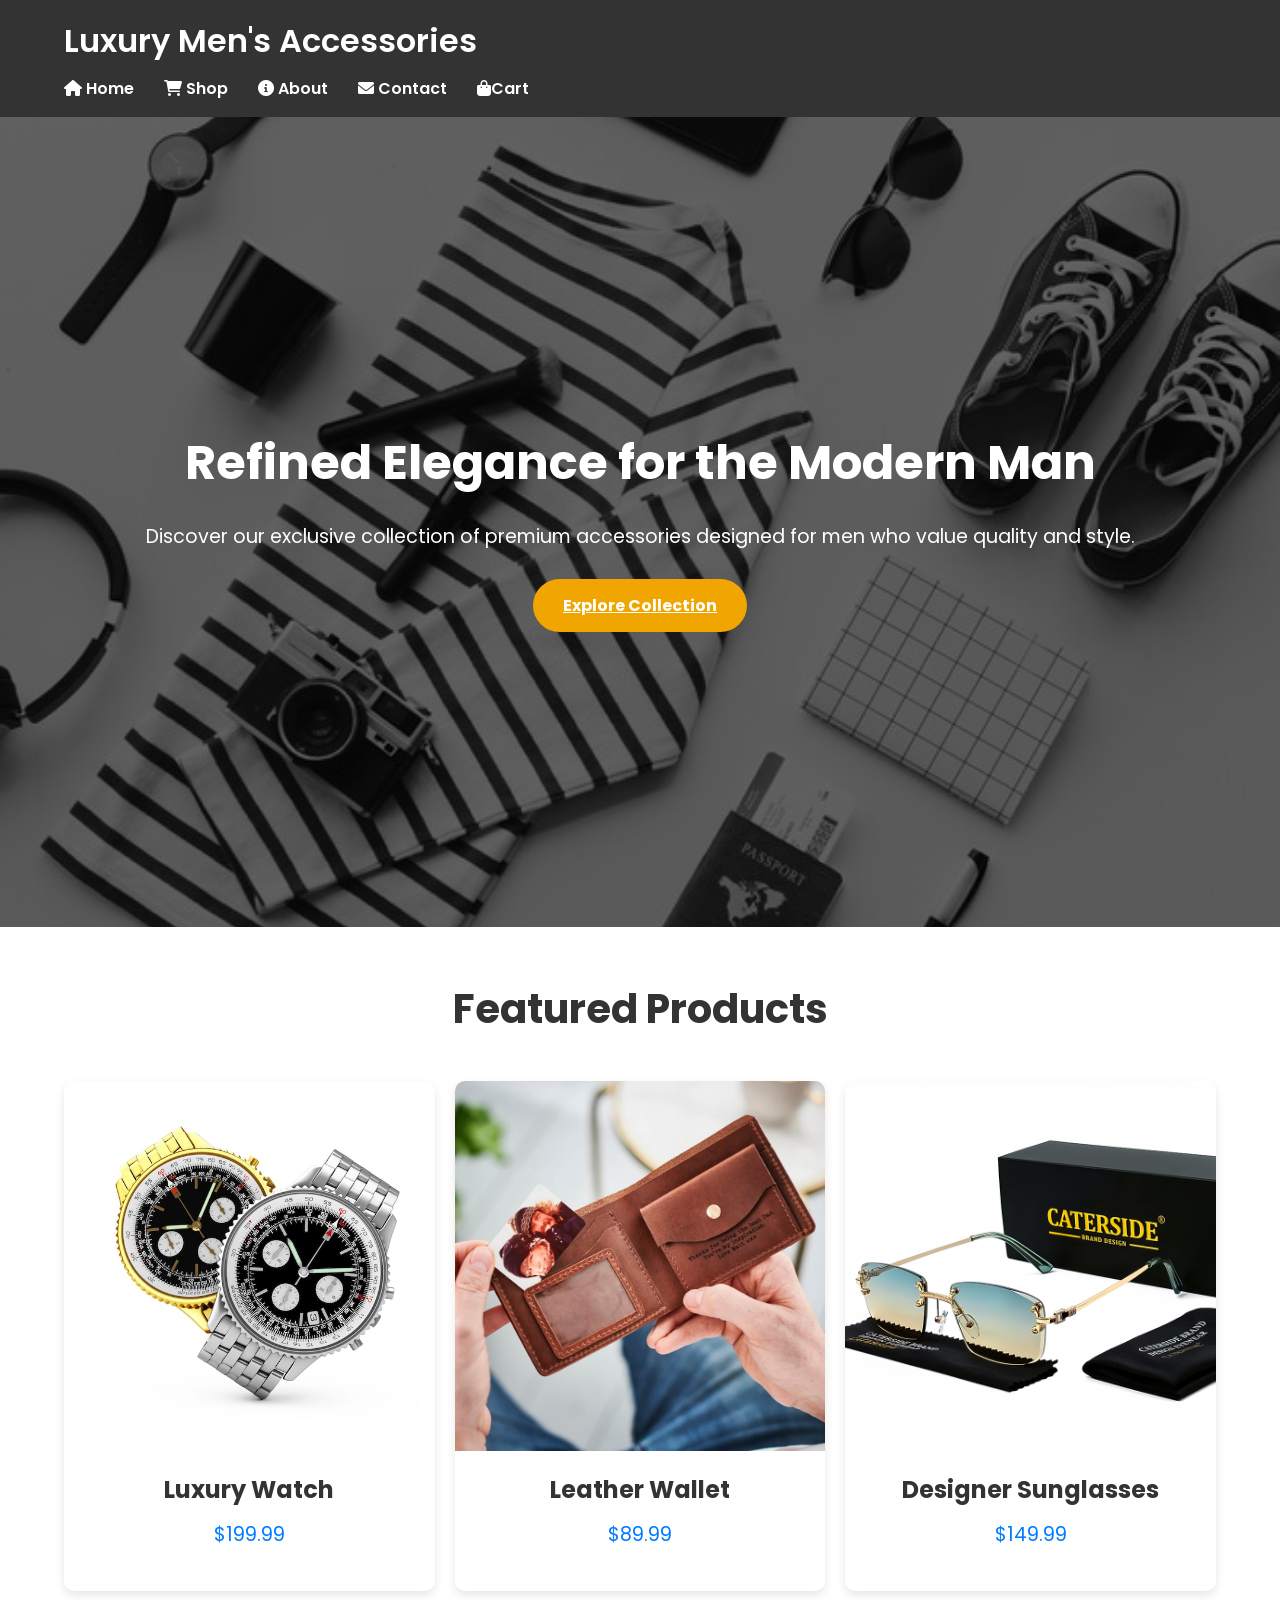
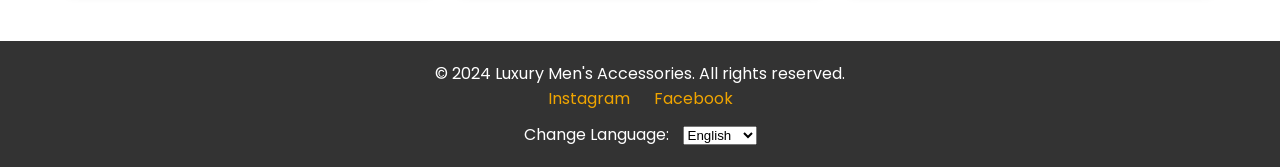
<file: index.html>
<!DOCTYPE html>
<html lang="en">
<head>
    <meta charset="UTF-8">
    <meta name="viewport" content="width=device-width, initial-scale=1.0">
    <title>Luxury Men's Accessories</title>
    <link rel="stylesheet" href="styles.css">
    <link href="https://fonts.googleapis.com/css2?family=Poppins:wght@400;600&display=swap" rel="stylesheet">
</head>
<link rel="stylesheet" href="https://cdnjs.cloudflare.com/ajax/libs/font-awesome/6.0.0-beta3/css/all.min.css">
<body>

    <!-- Header Section -->
    <header>
        <div class="container">
            <div class="logo">
                <h1>Luxury Men's Accessories</h1>
            </div>
            <nav>
                <ul><li><a href="home.html"><i class="fas fa-home"></i> Home</a></li>
                <li><a href="Shop.html"><i class="fas fa-shopping-cart"></i> Shop</a></li>
                <li><a href="About.html"><i class="fas fa-info-circle"></i> About</a></li>
                <li><a href="Contact.html"><i class="fas fa-envelope"></i> Contact</a></li>
                <li><a href="Cart.html"><i class="fas fa-shopping-bag"></i>Cart</a></li>
                </ul>
            </nav>
        </div>
    </header>

    <!-- Hero Section -->
    <section class="hero">
        <div class="overlay"></div>
        <div class="container hero-content">
            <h2>Refined Elegance for the Modern Man</h2>
            <p>Discover our exclusive collection of premium accessories designed for men who value quality and style.</p>
            <a href="Shop.html" class="cta-button">Explore Collection</a>
        </div>
    </section>

    <!-- Products Section -->
    <section class="products">
        <div class="container">
            <h2>Featured Products</h2>
            <div class="product-grid">
                <div class="product">
                    <img src="luxury-classic-analog-men-s-wrist-golden-silver-watches-white-background-3d-rendering_476612-5729.jpg" alt="Luxury Watch">
                    <div class="product-info">
                        <h3>Luxury Watch</h3>
                        <p>$199.99</p>
                    </div>
                </div>
                <div class="product">
                    <img src="photo-insert-leather-coin-wallet-tan-card-out_900x.jpg" alt="Leather Wallet">
                    <div class="product-info">
                        <h3>Leather Wallet</h3>
                        <p>$89.99</p>
                    </div>
                </div>
                <div class="product">
                    <img src="CATERSIDE-Punk-Rectangle-Sunglasses-Men-Women-Luxury-Designer-Rimless-Gradient-Lens-Metal-Sun-Glasses-For-Men.jpg" alt="Designer Sunglasses">
                    <div class="product-info">
                        <h3>Designer Sunglasses</h3>
                        <p>$149.99</p>
                    </div>
                </div>
            </div>
        </div>
    </section>

    <!-- Footer Section -->
    <footer>
        <div class="container">
            <p>&copy; 2024 Luxury Men's Accessories. All rights reserved.</p>
            <div class="social"><a href="https://www.instagram.com/accessories_25_8/" target="_blank">Instagram</a>
            <a href="https://www.facebook.com/votre_nom_utilisateur" target="_blank">Facebook</a>

        </div>
        <div class="language-selection">
            <label for="language-selector">Change Language:</label>
            <select id="language-selector" onchange="changeLanguage()">
                <option value="en">English</option>
                <option value="fr">Français</option>
                <option value="Tn">Tounsi</option>
                <!-- Add more languages as needed -->
            </select>
        </div>
        </div>
    </footer>
<script>
        function changeLanguage() {
            const languageSelector = document.getElementById('language-selector');
            const selectedLanguage = languageSelector.value;

            // Redirect to the corresponding language page
            if (selectedLanguage === 'fr') {
                window.location.href = 'fr/home.html'; // Example for French home page
            } else if (selectedLanguage === 'Tn') {
                window.location.href = 'Tn-index.html'; // Example for tunisian home page
            } else {
                window.location.href = 'index.html'; // Default to English
            }
        }
    </script>
</body>
</html>
</file>
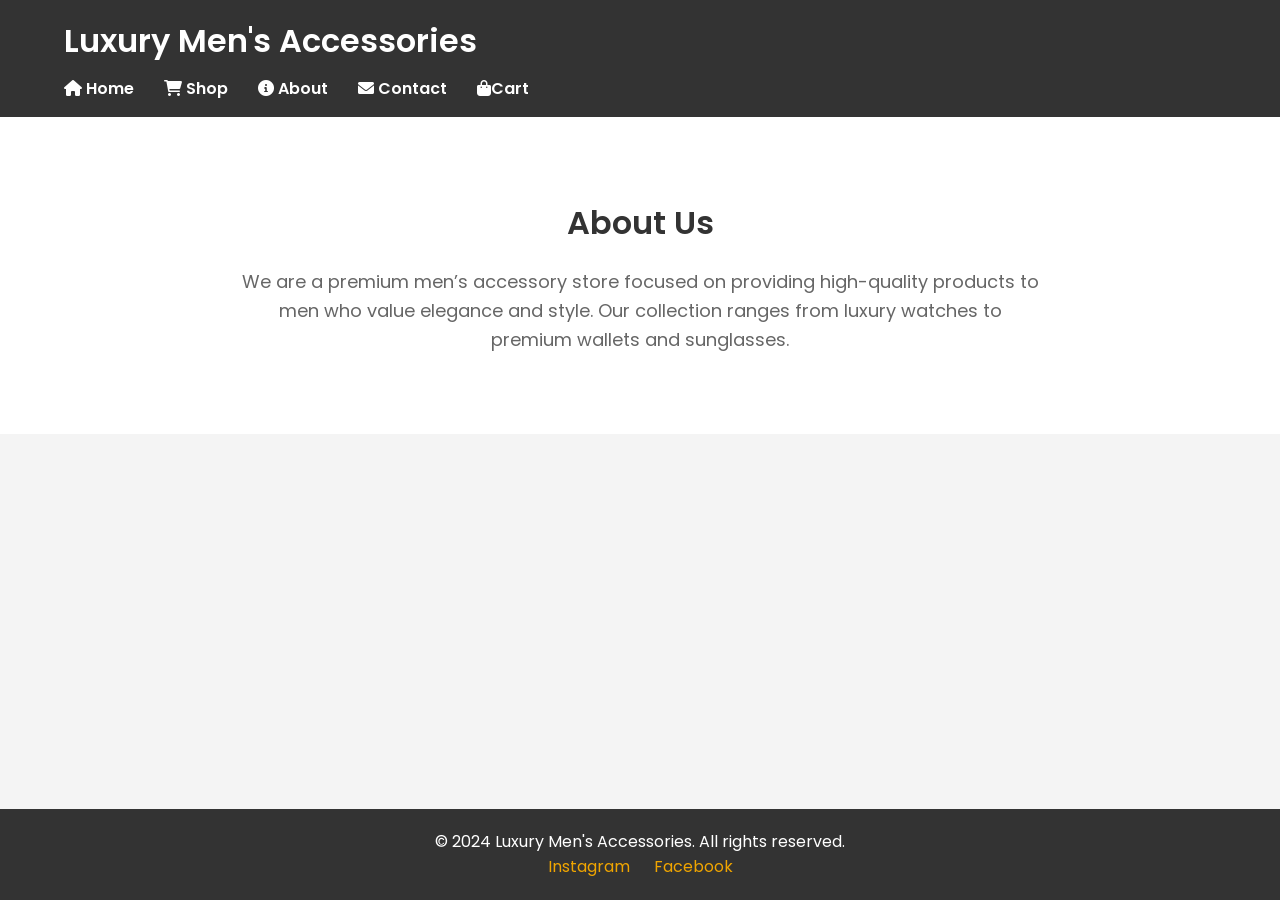
<file: About.html>
<!DOCTYPE html>
<html lang="en">
<head>
    <meta charset="UTF-8">
    <meta name="viewport" content="width=device-width, initial-scale=1.0">
    <title>Luxury Men's Accessories - About</title>
    <link rel="stylesheet" href="styles.css">
    <link href="https://fonts.googleapis.com/css2?family=Poppins:wght@400;600&display=swap" rel="stylesheet">
    <link rel="stylesheet" href="https://cdnjs.cloudflare.com/ajax/libs/font-awesome/6.0.0-beta3/css/all.min.css">

    <style>
        /* Flexbox layout for body to keep footer at the bottom */
        html, body {
            height: 100%;
            margin: 0;
            display: flex;
            flex-direction: column;
        }

        .main-content {
            flex: 1;
        }

        /* Footer styling to ensure it stays at the bottom */
        footer {
            background-color: #333;
            color: white;
            text-align: center;
            padding: 20px 0;
            margin-top: auto; /* Pushes footer to bottom */
        }
    </style>
</head>
<body>

    <!-- Main content wrapper -->
    <div class="main-content">
        <!-- Header Section -->
        <header>
            <div class="container">
                <div class="logo">
                    <h1>Luxury Men's Accessories</h1>
                </div>
                <nav>
                    <ul>
                        <li><a href="index.html"><i class="fas fa-home"></i> Home</a></li>
                        <li><a href="shop.html"><i class="fas fa-shopping-cart"></i> Shop</a></li>
                        <li><a href="about.html"><i class="fas fa-info-circle"></i> About</a></li>
                        <li><a href="contact.html"><i class="fas fa-envelope"></i> Contact</a></li>
                        <li><a href="Cart.html"><i class="fas fa-shopping-bag"></i>Cart</a></li>
                    </ul>
                </nav>
            </div>
        </header>

        <!-- About Section -->
        <section class="about">
            <div class="container">
                <h2>About Us</h2>
                <p>We are a premium men’s accessory store focused on providing high-quality products to men who value elegance and style. Our collection ranges from luxury watches to premium wallets and sunglasses.</p>
            </div>
        </section>
    </div>

    <!-- Footer Section -->
    <footer>
        <div class="container">
            <p>&copy; 2024 Luxury Men's Accessories. All rights reserved.</p>
            <div class="social">
                <a href="https://www.instagram.com/accessories_25_8/" target="_blank">Instagram</a>
                <a href="https://www.facebook.com/votre_nom_utilisateur" target="_blank">Facebook</a>
            </div>
        </div>
    </footer>

</body>
</html>
</file>
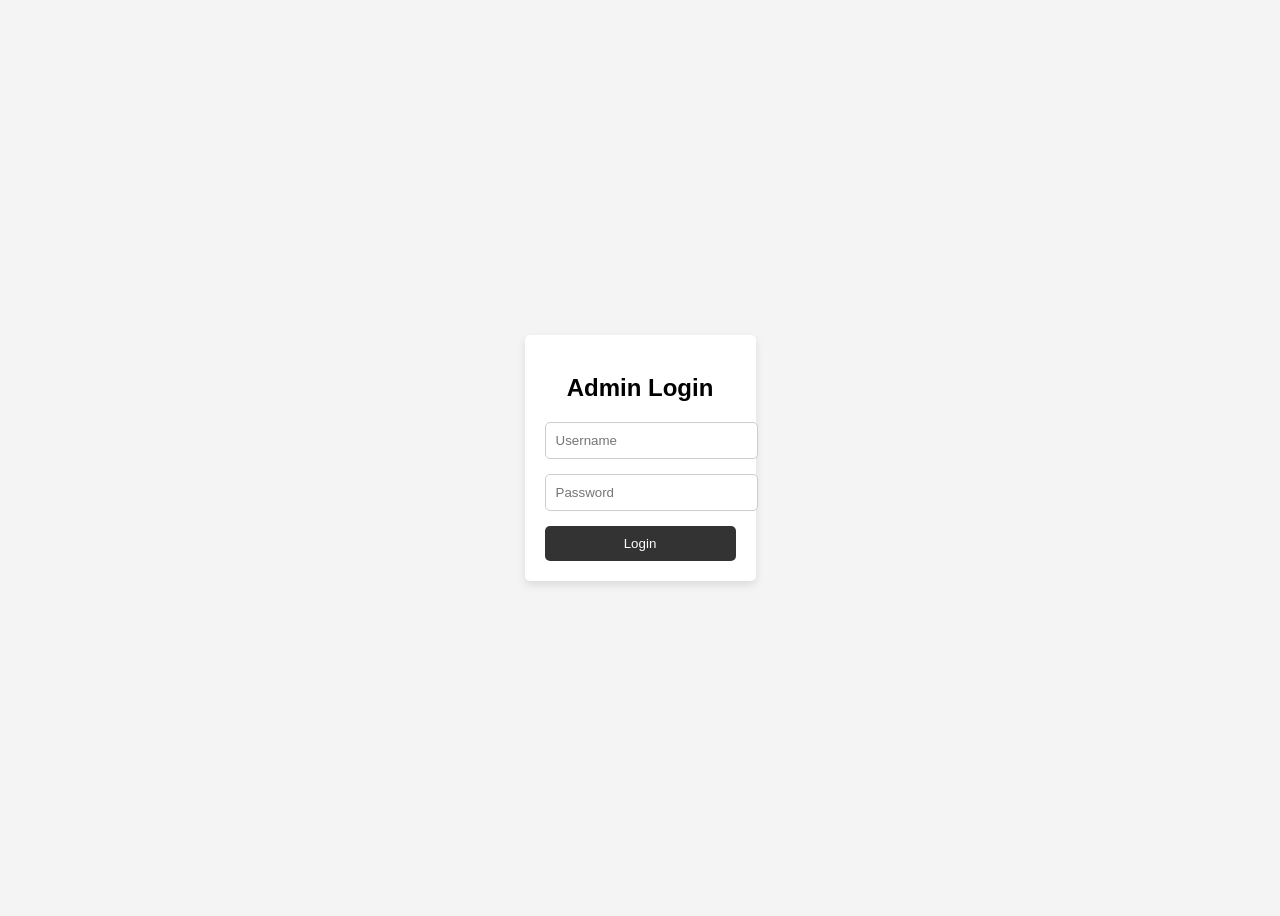
<file: Admin-login.html>
<!DOCTYPE html>
<html lang="en">
<head>
    <meta charset="UTF-8">
    <meta name="viewport" content="width=device-width, initial-scale=1.0">
    <title>Admin Login</title>
    <style>
        body {
            font-family: Arial, sans-serif;
            background-color: #f4f4f4;
            display: flex;
            justify-content: center;
            align-items: center;
            height: 100vh;
        }
        .login-form {
            background-color: #fff;
            padding: 20px;
            border-radius: 5px;
            box-shadow: 0 4px 8px rgba(0,0,0,0.1);
        }
        .login-form h2 {
            margin-bottom: 20px;
            text-align: center;
        }
        .login-form input {
            display: block;
            width: 100%;
            padding: 10px;
            margin-bottom: 15px;
            border: 1px solid #ccc;
            border-radius: 5px;
        }
        .login-form button {
            width: 100%;
            padding: 10px;
            background-color: #333;
            color: #fff;
            border: none;
            border-radius: 5px;
            cursor: pointer;
        }
        .login-form button:hover {
            background-color: #f0a500;
        }
    </style>
</head>
<body>

<div class="login-form">
    <h2>Admin Login</h2>
    <input type="text" id="username" placeholder="Username">
    <input type="password" id="password" placeholder="Password">
    <button onclick="login()">Login</button>
    <p id="error-message" style="color: red; display: none;">Invalid credentials</p>
</div>

<script>
    // Hardcoded admin credentials (for simplicity)
    const adminCredentials = {
        username: 'admin',
        password: 'admin123'
    };

    // Admin Login Function
    function login() {
        const username = document.getElementById('username').value;
        const password = document.getElementById('password').value;
        
        if (username === adminCredentials.username && password === adminCredentials.password) {
            // Save login status in localStorage and redirect to admin page
            localStorage.setItem('isAdmin', 'true');
            window.location.href = 'product-manager.html';
        } else {
            document.getElementById('error-message').style.display = 'block';
        }
    }
</script>

</body>
</html>
</file>
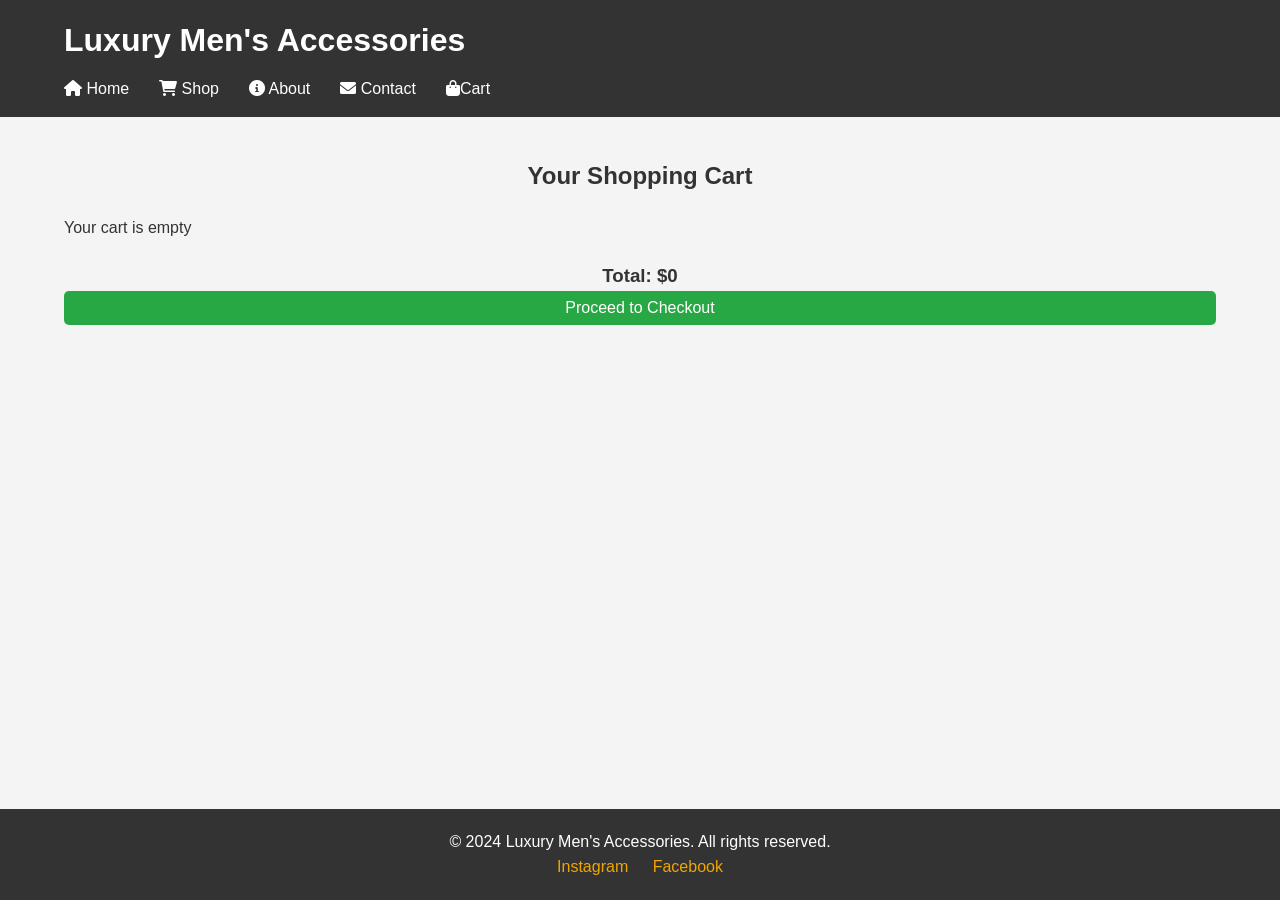
<file: Cart.html>
<!DOCTYPE html>
<html lang="en">
<head>
    <meta charset="UTF-8">
    <meta name="viewport" content="width=device-width, initial-scale=1.0">
    <title>Luxury Men's Accessories - Cart</title>
    <link rel="stylesheet" href="styles.css">
    <link rel="stylesheet" href="https://cdnjs.cloudflare.com/ajax/libs/font-awesome/6.0.0-beta3/css/all.min.css">
    
    <style>
        /* Flexbox layout for body to keep footer at the bottom */
        html, body {
            height: 100%;
            margin: 0;
            display: flex;
            flex-direction: column;
        }

        .main-content {
            flex: 1;
        }

        /* Footer styling to ensure it stays at the bottom */
        footer {
            background-color: #333;
            color: white;
            text-align: center;
            padding: 20px 0;
            margin-top: auto; /* Pushes footer to bottom */
        }
    </style>
</head>
<body>

    <!-- Main content wrapper -->
    <div class="main-content">
        <!-- Header Section -->
        <header>
            <div class="container">
                <div class="logo">
                    <h1>Luxury Men's Accessories</h1>
                </div>
                <nav>
                    <ul>
                        <li><a href="index.html"><i class="fas fa-home"></i> Home</a></li>
                        <li><a href="shop.html"><i class="fas fa-shopping-cart"></i> Shop</a></li>
                        <li><a href="about.html"><i class="fas fa-info-circle"></i> About</a></li>
                        <li><a href="contact.html"><i class="fas fa-envelope"></i> Contact</a></li>
                        <li><a href="cart.html"><i class="fas fa-shopping-bag"></i>Cart</a></li>
                    </ul>
                </nav>
            </div>
        </header>

        <!-- Cart Section -->
        <section class="cart">
            <div class="container">
                <h2>Your Shopping Cart</h2>
                <div class="cart-items">
                    <!-- Cart items will be dynamically added here -->
                </div>
                <div class="cart-total">
                    <h3>Total: $0</h3>
                    <button class="btn checkout-btn" onclick="proceedToCheckout()">Proceed to Checkout</button>
                </div>
            </div>
        </section>
    </div>

    <!-- Footer Section -->
    <footer>
        <div class="container">
            <p>&copy; 2024 Luxury Men's Accessories. All rights reserved.</p>
            <div class="social">
                <a href="https://www.instagram.com/accessories_25_8/">Instagram</a>
                <a href="#">Facebook</a>
            </div>
        </div>
    </footer>

    <!-- Script to dynamically load cart items from localStorage -->
    <script>
        document.addEventListener('DOMContentLoaded', function() {
            function renderCart() {
                const cartItemsContainer = document.querySelector('.cart-items');
                const cart = JSON.parse(localStorage.getItem('cart')) || [];

                cartItemsContainer.innerHTML = '';

                if (cart.length === 0) {
                    cartItemsContainer.innerHTML = '<p>Your cart is empty</p>';
                    document.querySelector('.cart-total h3').innerText = 'Total: $0';
                    return;
                }

                let totalPrice = 0;
                cart.forEach((item, index) => {
                    const itemTotal = item.price * item.quantity;
                    totalPrice += itemTotal;

                    const cartItem = document.createElement('div');
                    cartItem.classList.add('cart-item');
                    cartItem.innerHTML = `
                        <img src="${item.image}" alt="${item.name}">
                        <div class="item-info">
                            <h3>${item.name}</h3>
                            <p>Price: $${item.price.toFixed(2)}</p>
                            <label for="quantity-${index}">Quantity:</label>
                            <input type="number" id="quantity-${index}" value="${item.quantity}" min="1" onchange="updateQuantity(${index}, this.value)">
                            <button class="btn remove-btn" onclick="removeFromCart(${index})">Remove</button>
                        </div>
                    `;
                    cartItemsContainer.appendChild(cartItem);
                });

                document.querySelector('.cart-total h3').innerText = `Total: $${totalPrice.toFixed(2)}`;
            }

            window.updateQuantity = function(index, quantity) {
                const cart = JSON.parse(localStorage.getItem('cart')) || [];
                if (quantity <= 0) {
                    cart.splice(index, 1); // Remove item if quantity is zero
                } else {
                    cart[index].quantity = parseInt(quantity); // Update quantity
                }
                localStorage.setItem('cart', JSON.stringify(cart));
                renderCart();
            };

            window.removeFromCart = function(index) {
                const cart = JSON.parse(localStorage.getItem('cart')) || [];
                cart.splice(index, 1); // Remove the item
                localStorage.setItem('cart', JSON.stringify(cart));
                renderCart();
            };

            // Proceed to Checkout
            window.proceedToCheckout = function() {
                // Save the current cart to localStorage under a different key for checkout
                const cart = JSON.parse(localStorage.getItem('cart')) || [];
                localStorage.setItem('checkoutCart', JSON.stringify(cart));
                
                // Clear the cart display
                localStorage.removeItem('cart'); // Remove the cart from localStorage
                renderCart(); // Update display

                // Redirect to the checkout page
                window.location.href = 'chekout.html';
            };

            // Initial render
            renderCart();
        });
    </script>

</body>
</html>
</file>
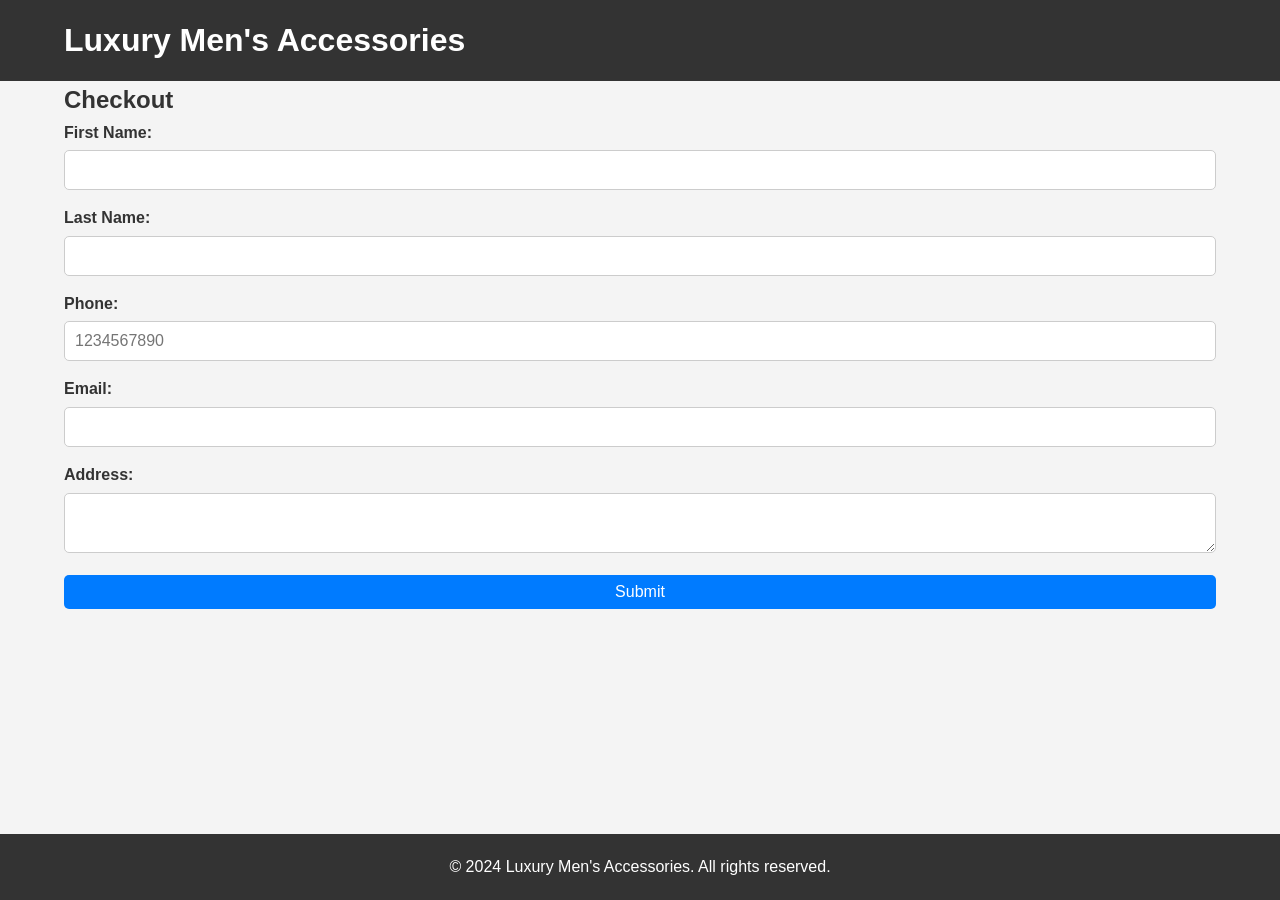
<file: chekout.html>
<!DOCTYPE html>
<html lang="en">
<head>
    <meta charset="UTF-8">
    <meta name="viewport" content="width=device-width, initial-scale=1.0">
    <title>Checkout - Luxury Men's Accessories</title>
    <link rel="stylesheet" href="styles.css">

    <style>
        /* Flexbox layout for body to keep footer at the bottom */
        html, body {
            height: 100%;
            margin: 0;
            display: flex;
            flex-direction: column;
        }

        .main-content {
            flex: 1;
        }

        /* Footer styling to ensure it stays at the bottom */
        footer {
            background-color: #333;
            color: white;
            text-align: center;
            padding: 20px 0;
            margin-top: auto; /* Pushes footer to bottom */
        }
    </style>
</head>
<body>

    <!-- Main content wrapper -->
    <div class="main-content">
        <!-- Header Section -->
        <header>
            <div class="container">
                <div class="logo">
                    <h1>Luxury Men's Accessories</h1>
                </div>
            </div>
        </header>

        <!-- Checkout Section -->
        <section class="checkout">
            <div class="container">
                <h2>Checkout</h2>
                <form id="checkout-form">
                    <div class="form-group">
                        <label for="first-name">First Name:</label>
                        <input type="text" id="first-name" name="first-name" required>
                    </div>
                    <div class="form-group">
                        <label for="last-name">Last Name:</label>
                        <input type="text" id="last-name" name="last-name" required>
                    </div>
                    <div class="form-group">
                        <label for="phone">Phone:</label>
                        <input type="tel" id="phone" name="phone" pattern="[0-9]{10}" required title="Please enter a 10-digit phone number" placeholder="1234567890">
                    </div>
                    <div class="form-group">
                        <label for="email">Email:</label>
                        <input type="email" id="email" name="email" required>
                    </div>
                    <div class="form-group">
                        <label for="address">Address:</label>
                        <textarea id="address" name="address" required></textarea>
                    </div>

                    <button type="submit" class="btn">Submit</button>
                </form>
            </div>
        </section>
    </div>

    <!-- Footer Section -->
    <footer>
        <div class="container">
            <p>&copy; 2024 Luxury Men's Accessories. All rights reserved.</p>
        </div>
    </footer>

    <script>
        document.addEventListener('DOMContentLoaded', function() {
            const checkoutForm = document.getElementById('checkout-form');
            
            checkoutForm.addEventListener('submit', function(event) {
                event.preventDefault(); // Prevent form from submitting the traditional way

                // Collect user input from the form
                const checkoutDetails = {
                    firstName: document.getElementById('first-name').value,
                    lastName: document.getElementById('last-name').value,
                    phone: document.getElementById('phone').value,
                    email: document.getElementById('email').value,
                    address: document.getElementById('address').value,
                };

                // Save user details to localStorage
                localStorage.setItem('checkoutDetails', JSON.stringify(checkoutDetails));

                // Redirect to the confirmation page
                window.location.href = 'confirmation.html';
            });
        });
    </script>

</body>
</html>
</file>
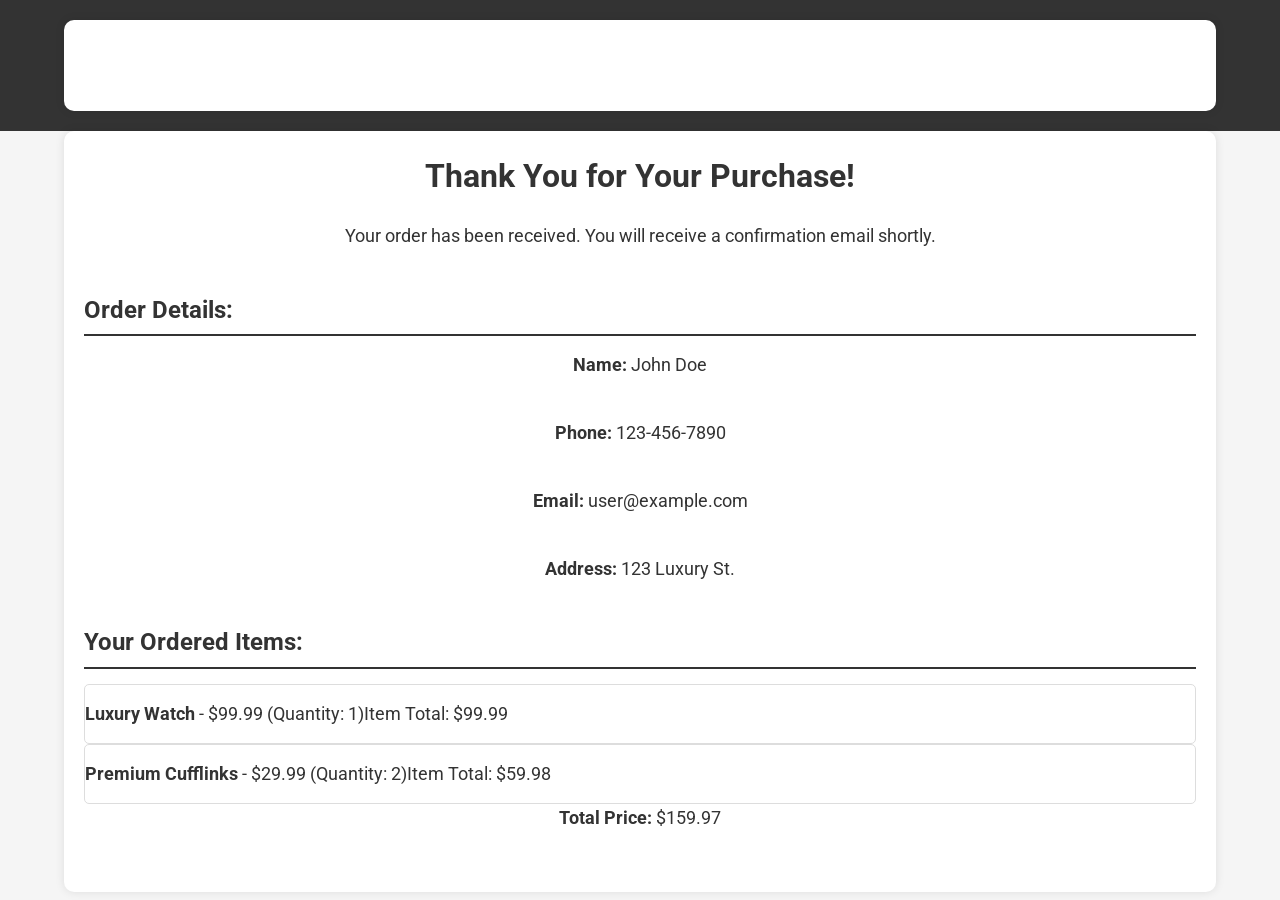
<file: Confirmation.html>
<!DOCTYPE html>
<html lang="en">
<head>
    <meta charset="UTF-8">
    <meta name="viewport" content="width=device-width, initial-scale=1.0">
    <title>Order Confirmation - Luxury Men's Accessories</title>
    <link rel="stylesheet" href="styles.css">
    <link href="https://fonts.googleapis.com/css2?family=Roboto:wght@400;500;700&display=swap" rel="stylesheet">
    <script src="https://smtpjs.com/v3/smtp.js"></script>
    <style>
        body {
            font-family: 'Roboto', sans-serif;
            margin: 0;
            padding: 0;
            background-color: #f5f5f5;
            color: #333;
        }
        header { background-color: #333; color: white; padding: 20px 0; text-align: center; }
        header .logo h1 { margin: 0; font-size: 2rem; letter-spacing: 2px; }
        .container { width: 90%; max-width: 1200px; margin: 0 auto; padding: 20px; background-color: white; box-shadow: 0 0 10px rgba(0, 0, 0, 0.1); border-radius: 10px; }
        .confirmation h2 { text-align: center; font-size: 2rem; margin-bottom: 20px; }
        .confirmation p { text-align: center; font-size: 1.1rem; margin-bottom: 40px; }
        .user-details, .cart-summary { margin-bottom: 30px; }
        .user-details h3, .cart-summary h3 { font-size: 1.5rem; margin-bottom: 15px; border-bottom: 2px solid #333; padding-bottom: 5px; }
        .cart-item { border-bottom: 1px solid #ddd; padding: 10px 0; }
        .cart-item p { margin: 5px 0; }
    </style>
</head>
<body>
    <header>
        <div class="container">
            <div class="logo">
                <h1>Luxury Men's Accessories</h1>
            </div>
        </div>
    </header>

    <section class="confirmation">
        <div class="container">
            <h2>Thank You for Your Purchase!</h2>
            <p>Your order has been received. You will receive a confirmation email shortly.</p>

            <div class="user-details">
                <h3>Order Details:</h3>
                <p id="user-info"></p>
            </div>

            <div class="cart-summary">
                <h3>Your Ordered Items:</h3>
                <div id="cart-items"></div>
            </div>
        </div>
    </section>

    <script>
        document.addEventListener('DOMContentLoaded', function() {
            // Retrieve user details from localStorage
            const checkoutDetails = JSON.parse(localStorage.getItem('checkoutDetails')) || {
                firstName: 'John', lastName: 'Doe', phone: '123-456-7890', email: 'user@example.com', address: '123 Luxury St.'
            };
            const cart = JSON.parse(localStorage.getItem('checkoutCart')) || [
                { name: 'Luxury Watch', price: 99.99, quantity: 1 },
                { name: 'Premium Cufflinks', price: 29.99, quantity: 2 }
            ];

            // Display user details
            const userInfo = `
                <p><strong>Name:</strong> ${checkoutDetails.firstName} ${checkoutDetails.lastName}</p>
                <p><strong>Phone:</strong> ${checkoutDetails.phone}</p>
                <p><strong>Email:</strong> ${checkoutDetails.email}</p>
                <p><strong>Address:</strong> ${checkoutDetails.address}</p>
            `;
            document.getElementById('user-info').innerHTML = userInfo;

            // Display cart items and calculate total
            const cartItemsContainer = document.getElementById('cart-items');
            let totalPrice = 0;
            let cartContent = '';
            cart.forEach(item => {
                const itemTotal = item.price * item.quantity;
                totalPrice += itemTotal;

                cartContent += `${item.name} - $${item.price.toFixed(2)} (Quantity: ${item.quantity})\nItem Total: $${itemTotal.toFixed(2)}\n\n`;

                const cartItem = document.createElement('div');
                cartItem.classList.add('cart-item');
                cartItem.innerHTML = `
                    <p><strong>${item.name}</strong> - $${item.price.toFixed(2)} (Quantity: ${item.quantity})</p>
                    <p>Item Total: $${itemTotal.toFixed(2)}</p>
                `;
                cartItemsContainer.appendChild(cartItem);
            });

            const totalElement = document.createElement('p');
            totalElement.innerHTML = `<strong>Total Price:</strong> $${totalPrice.toFixed(2)}`;
            cartItemsContainer.appendChild(totalElement);

            // Send email using SMTP.js
            const emailBody = `
                <h3>Order Details:</h3><pre>${userInfo}</pre>
                <h4>Ordered Items:</h4><pre>${cartContent}</pre>
                <h4>Total Price: $${totalPrice.toFixed(2)}</h4>
            `;
            Email.send({
                SecureToken: "0a695b67-7006-408f-99f6-bc31f680ecd7", // Use the token from SMTP.js
                To: checkoutDetails.email,          // Send to user's email
                From: "rayanhamza047@gmail.com",     // Your email address
                Subject: "Order Confirmation",
                Body: emailBody
            }).then(
                message => console.log("Email sent successfully: " + message)
            ).catch(
              error => console.error("Failed to send email: " + error)
            );
        });
    </script>
</body>
</html>
</file>
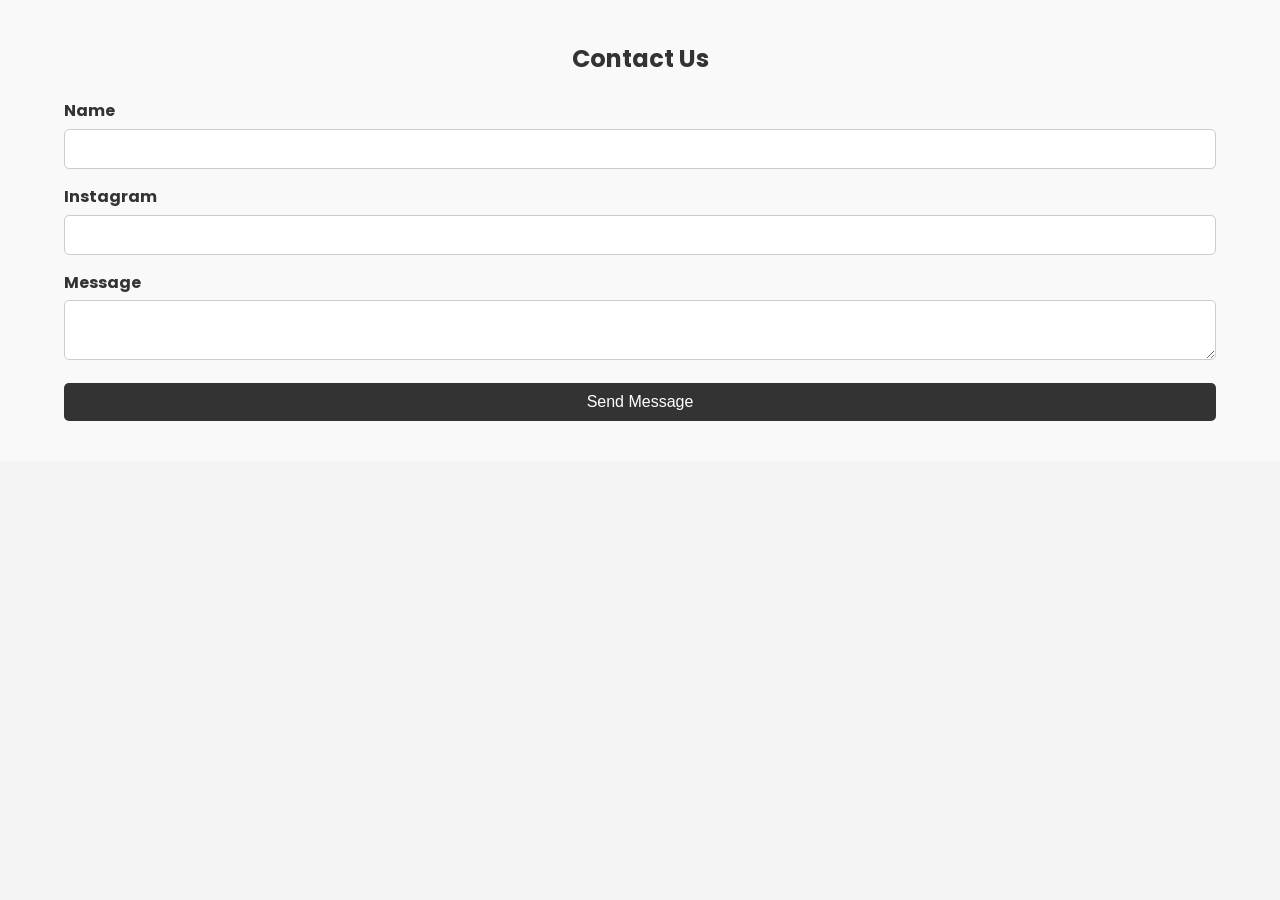
<file: Contact.html>
<!DOCTYPE html>
<html lang="en">
<head>
    <meta charset="UTF-8">
    <meta name="viewport" content="width=device-width, initial-scale=1.0">
    <title>Luxury Men's Accessories - Contact</title>
    <link rel="stylesheet" href="styles.css">
    <link href="https://fonts.googleapis.com/css2?family=Poppins:wght@400;600&display=swap" rel="stylesheet">
</head>
<body>

<div class="main-content">
    <!-- Contact Section -->
    <section class="contact">
        <div class="container">
            <h2>Contact Us</h2>
            <form onsubmit="saveMessage(event)">
                <div class="form-group">
                    <label for="name">Name</label>
                    <input type="text" id="name" name="name" required>
                </div>
                <div class="form-group">
                    <label for="instagram">Instagram</label>
                    <input type="text" id="instagram" name="instagram" required>
                </div>
                <div class="form-group">
                    <label for="message">Message</label>
                    <textarea id="message" name="message" required></textarea>
                </div>
                <button type="submit">Send Message</button>
            </form>
        </div>
    </section>
</div>

<script>
    function saveMessage(event) {
        event.preventDefault(); // Prevent page reload

        // Get form values
        const name = document.getElementById('name').value;
        const instagram = document.getElementById('instagram').value;
        const message = document.getElementById('message').value;

        // Retrieve existing messages from localStorage or initialize an empty array
        const messages = JSON.parse(localStorage.getItem('contactMessages')) || [];

        // Add new message to array
        messages.push({ name, instagram, message });

        // Save updated messages array to localStorage
        localStorage.setItem('contactMessages', JSON.stringify(messages));

        // Display success message or reset form as desired
        alert('Message sent successfully!');
        document.querySelector("form").reset();
    }
</script>

</body>
</html>
</file>
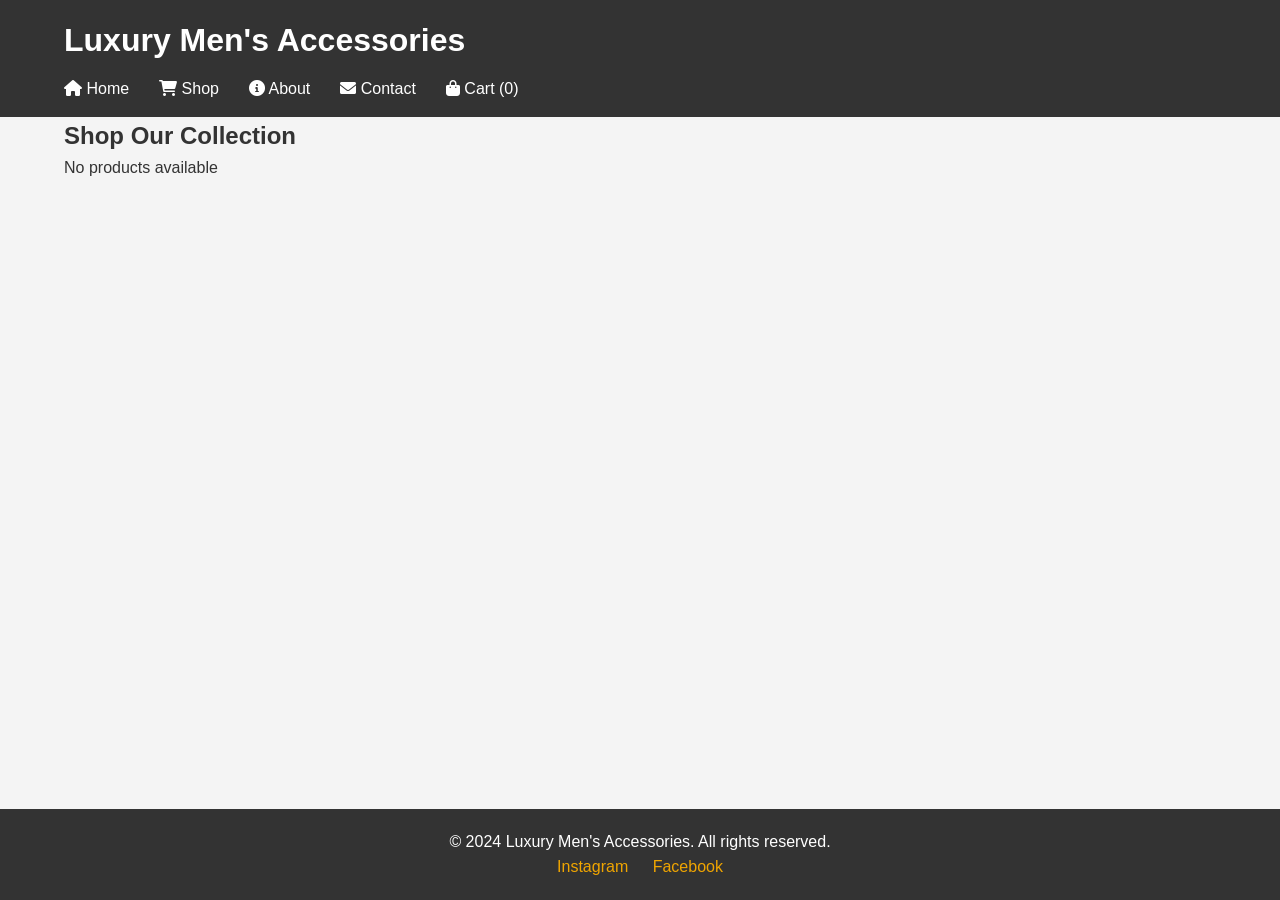
<file: Shop.html>
<!DOCTYPE html>
<html lang="en">
<head>
    <meta charset="UTF-8">
    <meta name="viewport" content="width=device-width, initial-scale=1.0">
    <title>Luxury Men's Accessories - Shop</title>
    <link rel="stylesheet" href="styles.css">
    <link rel="stylesheet" href="https://cdnjs.cloudflare.com/ajax/libs/font-awesome/6.0.0-beta3/css/all.min.css">

    <style>
        html, body {
            height: 100%;
            margin: 0;
            display: flex;
            flex-direction: column;
        }

        .main-content { flex: 1; }
        footer {
            background-color: #333;
            color: white;
            text-align: center;
            padding: 20px 0;
            margin-top: auto;
        }
    </style>
</head>
<body>

<div class="main-content">
    <header>
        <div class="container">
            <div class="logo">
                <h1>Luxury Men's Accessories</h1>
            </div>
            <nav>
                <ul>
                    <li><a href="index.html"><i class="fas fa-home"></i> Home</a></li>
                    <li><a href="shop.html"><i class="fas fa-shopping-cart"></i> Shop</a></li>
                    <li><a href="about.html"><i class="fas fa-info-circle"></i> About</a></li>
                    <li><a href="contact.html"><i class="fas fa-envelope"></i> Contact</a></li>
                    <li><a href="cart.html"><i class="fas fa-shopping-bag"></i> Cart (<span id="cart-count">0</span>)</a></li>
                </ul>
            </nav>
        </div>
    </header>

    <section class="shop">
        <div class="container">
            <h2>Shop Our Collection</h2>
            <div class="product-grid" id="product-grid">
                <!-- Products will be dynamically added here from localStorage -->
            </div>
        </div>
    </section>
</div>

<footer>
    <div class="container">
        <p>&copy; 2024 Luxury Men's Accessories. All rights reserved.</p>
        <div class="social">
            <a href="https://www.instagram.com/accessories_25_8/">Instagram</a>
            <a href="#">Facebook</a>
        </div>
    </div>
</footer>

<script>
    function renderProducts() {
        const productGrid = document.getElementById('product-grid');
        productGrid.innerHTML = '';

        const products = JSON.parse(localStorage.getItem('products')) || [];

        if (products.length === 0) {
            productGrid.innerHTML = '<p>No products available</p>';
            return;
        }

        products.forEach(product => {
            const productItem = document.createElement('div');
            productItem.classList.add('product');
            productItem.innerHTML = `
                <img src="${product.image}" alt="${product.name}">
                <div class="product-info">
                    <h3>${product.name}</h3>
                    <p>$${product.price}</p>
                    <p>Description: ${product.description}</p>
                    <p>Quantity: ${product.quantity}</p>
                    <button class="btn" onclick="addToCart('${product.name}', '${product.image}', ${product.price})" ${product.quantity <= 0 ? 'disabled' : ''}>${product.quantity > 0 ? 'Add to Cart' : 'Out of Stock'}</button>
                </div>
            `;
            productGrid.appendChild(productItem);
        });
    }

    function addToCart(name, image, price) {
        const products = JSON.parse(localStorage.getItem('products')) || [];
        const cart = JSON.parse(localStorage.getItem('cart')) || [];
        const product = products.find(p => p.name === name);

        if (product.quantity <= 0) {
            alert('Sorry, this product is out of stock.');
            return;
        }

        const existingProductIndex = cart.findIndex(item => item.name === name);
        let cartProductQuantity = existingProductIndex > -1 ? cart[existingProductIndex].quantity : 0;

        if (cartProductQuantity + 1 > product.quantity) {
            alert('You cannot add more than the available stock.');
            return;
        }

        if (existingProductIndex > -1) {
            cart[existingProductIndex].quantity += 1;
        } else {
            cart.push({ name, image, price, quantity: 1 });
        }

        localStorage.setItem('cart', JSON.stringify(cart));
        updateCartCount();
        alert(`${name} has been added to your cart.`);
    }

    function updateCartCount() {
        const cart = JSON.parse(localStorage.getItem('cart')) || [];
        const cartCount = cart.reduce((total, item) => total + item.quantity, 0);
        document.getElementById('cart-count').innerText = cartCount;
    }

    function changeLanguage() {
        const languageSelector = document.getElementById('language-selector');
        const selectedLanguage = languageSelector.value;

        if (selectedLanguage === 'fr') {
            window.location.href = 'fr-Shop.html';
        } else if (selectedLanguage === 'Tn') {
            window.location.href = 'Tn-Shop.html';
        } else {
            window.location.href = 'Shop.html';
        }
    }

    window.onload = () => {
        renderProducts();
        updateCartCount();
    };
</script>

</body>
</html>
</file>
<file: styles.css>
/* Global Styles */
* {
    margin: 0;
    padding: 0;
    box-sizing: border-box;
}

body {
    font-family: 'Poppins', sans-serif;
    background-color: #f4f4f4;
    color: #333;
    line-height: 1.6;
}

.container {
    width: 90%;
    max-width: 1200px;
    margin: 0 auto;
}

/* Header Styles */
header {
    background-color: #333;
    padding: 15px 0;
    color: white;
    display: flex;
    justify-content: center;
    align-items: center;
    flex-direction: column;
    width: 100%;
}

header .logo h1 {
    font-size: 2rem; /* Use fixed font size */
    font-weight: 600;
}

header nav {
    margin-top: 10px;
}

header nav ul {
    display: flex;
    gap: 30px;
}

header nav ul li {
    list-style: none;
}

header nav ul li a {
    color: white;
    font-weight: 520;
    text-decoration: none;
    transition: color 0.3s;
    font-size: 1rem; /* Use fixed font size */
}

header nav ul li a:hover {
    color: #f0a500;
    text-decoration: underline;
}

/* Hero Section */
.hero {
    position: relative;
    background-image: url('flatlay-tenue-voyage_53876-138233.jpg');
    background-size: cover;
    background-position: center;
    height: 90vh;
    display: flex;
    align-items: center;
    justify-content: center;
    color: white;
    text-align: center;
}

.hero .overlay {
    position: absolute;
    top: 0;
    left: 0;
    width: 100%;
    height: 100%;
    background: rgba(0, 0, 0, 0.6);
}

.hero-content {
    position: relative;
    z-index: 1;
}

.hero-content h2 {
    font-size: 3em;
    margin-bottom: 20px;
}

.hero-content p {
    font-size: 1.2em;
    margin-bottom: 40px;
}

.cta-button {
    padding: 15px 30px;
    background-color: #f0a500;
    color: white;
    font-weight: bold;
    border-radius: 30px;
    transition: background-color 0.3s;
}

.cta-button:hover {
    background-color: #d48806;
}

/* Products Section */
.products {
    padding: 50px 0;
    background-color: #fff;
    text-align: center;
}

.products h2 {
    font-size: 2.5em;
    margin-bottom: 40px;
}

.product-grid {
    display: flex;
    justify-content: space-between;
    flex-wrap: wrap;
    gap: 20px;
}

.product {
    background-color: #fff;
    border-radius: 10px;
    overflow: hidden;
    box-shadow: 0 4px 10px rgba(0, 0, 0, 0.1);
    transition: transform 0.3s;
    flex: 1 1 calc(33.33% - 20px);
    position: relative;
}

.product:hover {
    transform: translateY(-10px);
}

.product img {
    width: 100%;
    height: auto;
    object-fit: cover;
    display: block;
    margin: 0 auto;
    transition: transform 0.3s ease;
}

.product:hover img {
    transform: scale(1.05);
}

.product-info {
    padding: 20px;
    text-align: center;
}

.product-info h3 {
    font-size: 1.5em;
    margin-bottom: 10px;
}

.product-info p {
    font-size: 1.2em;
    color: #007BFF;
    margin-bottom: 20px;
}

/* Button Styles */
.btn {
    display: inline-block;
    padding: 10px 20px;
    background-color: #007BFF;
    color: white;
    border-radius: 20px;
    text-decoration: none;
    transition: background-color 0.3s;
}

.btn:hover {
    background-color: #0056b3;
}

/* Footer Styles */
footer {
    background-color: #333;
    color: white;
    padding: 20px 0;
    text-align: center;
}

footer .social a {
    color: #f0a500;
    margin: 0 10px;
    text-decoration: none;
}

footer .social a:hover {
    color: #d48806;
}

/* Responsive Design */
@media (max-width: 768px) {
    .product-grid {
        flex-direction: column;
        gap: 30px;
    }

    .product {
        width: 100%;
    }
}

/* About Section Styles */
.about {
    padding: 80px 0;
    text-align: center;
    background-color: #fff;
}

.about h2 {
    font-size: 32px;
    font-weight: 600;
    margin-bottom: 20px;
    color: #333;
}

.about p {
    font-size: 18px;
    line-height: 1.6;
    color: #666;
    max-width: 800px;
    margin: 0 auto;
}

/* Contact Form Styles */
.contact {
    padding: 40px 0;
    background-color: #f9f9f9;
}

.contact h2 {
    text-align: center;
    margin-bottom: 20px;
}

.form-group {
    margin-bottom: 15px;
}

.form-group label {
    display: block;
    margin-bottom: 5px;
    font-weight: bold;
}

.form-group input,
.form-group textarea {
    width: 100%;
    padding: 10px;
    border: 1px solid #ccc;
    border-radius: 5px;
    font-size: 16px;
}

button {
    width: 100%;
    padding: 10px;
    background-color: #333;
    color: white;
    border: none;
    border-radius: 5px;
    cursor: pointer;
    font-size: 16px;
}

button:hover {
    background-color: #f0a500;
}

/* Cart Page Styles */
.cart {
    padding: 40px 0;
}

.cart h2 {
    text-align: center;
    margin-bottom: 20px;
}

.cart-items {
    display: flex;
    flex-direction: column;
    gap: 20px;
}

.cart-item {
    display: flex;
    align-items: center;
    padding: 15px;
    border: 1px solid #ddd;
    border-radius: 5px;
}

.cart-item img {
    width: 100px;
    height: auto;
    margin-right: 20px;
}

.item-info {
    flex-grow: 1;
}

.item-info h3 {
    margin: 0 0 10px;
}

.item-info p {
    margin: 5px 0;
}

/* Button Styles for Cart */
.btn {
    padding: 8px 12px;
    background-color: #007BFF;
    color: white;
    text-decoration: none;
    border-radius: 5px;
    border: none;
    cursor: pointer;
    transition: background-color 0.3s;
    margin-right: 10px;
}

.btn:hover {
    background-color: #0056b3;
}

/* Cart Total Styles */
.cart-total {
    text-align: center;
    margin-top: 20px;
}

.checkout-btn {
    background-color: #28a745;
}

.checkout-btn:hover {
    background-color: #218838;
}

/* Language Selection */
.language-selection {
    margin-top: 10px;
}

.language-selection label {
    margin-right: 10px;
}
</file>
